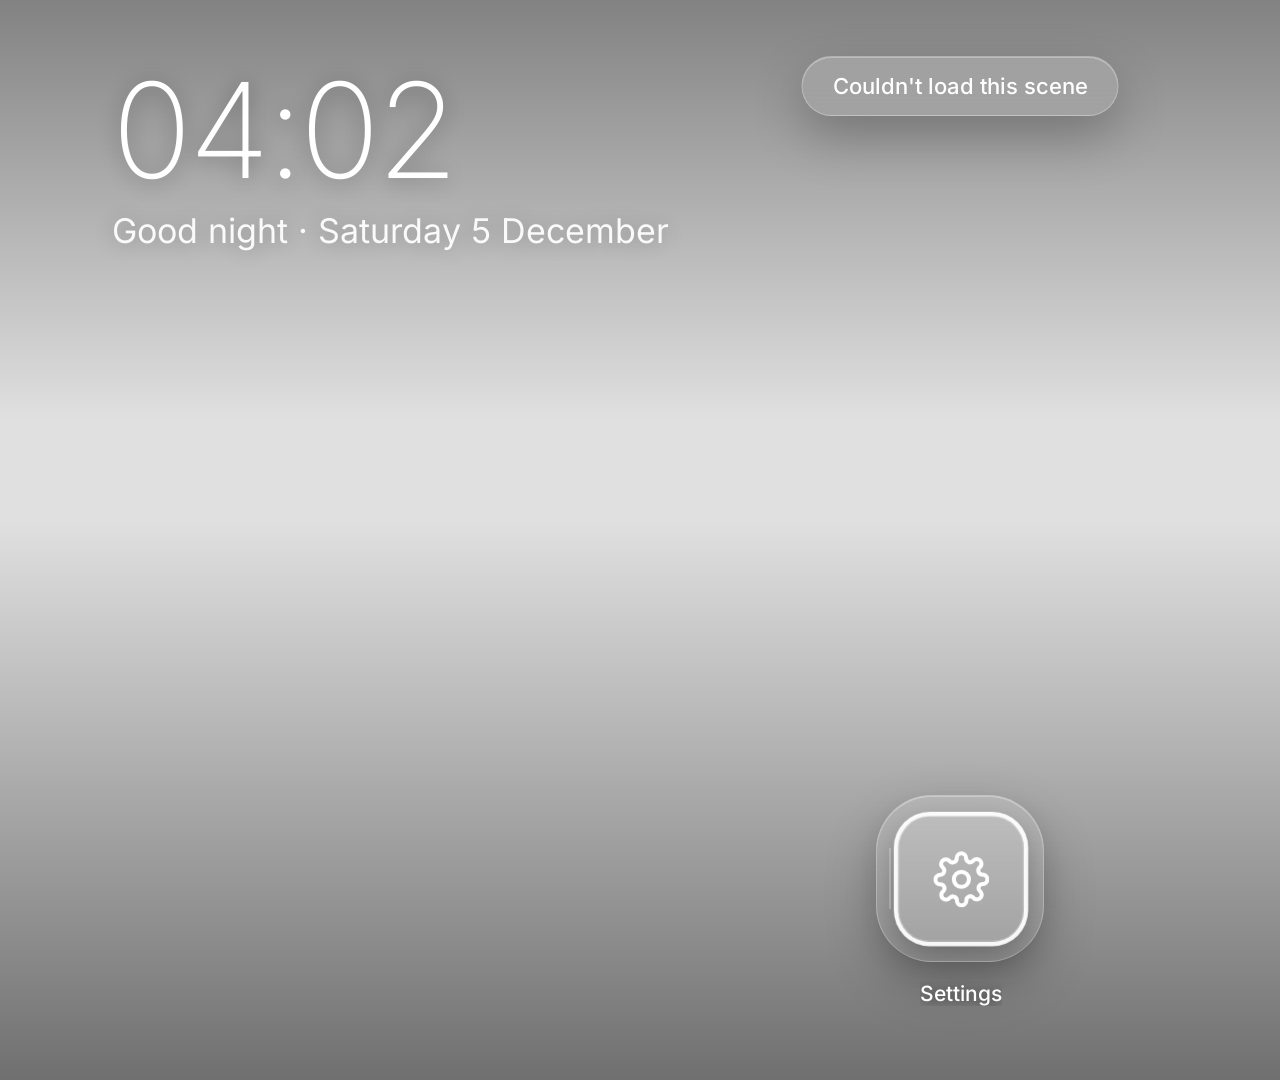
<file: app/index.html>
<!doctype html>
<html lang="en">
  <head>
    <meta charset="utf-8" />
    <!-- This page can run commands as root: no inline scripts, no frames, nothing but
         what it uses. Chromium 79 on webOS doesn't count file: URLs as 'self'. -->
    <meta http-equiv="Content-Security-Policy" content="default-src 'none'; script-src 'self' file:; style-src 'self' file: 'unsafe-inline'; font-src 'self' file:; img-src 'self' file: data: https:; media-src 'self' file: https:; connect-src https:; frame-src 'none'; object-src 'none'; base-uri 'none'; form-action 'none'" />
    <title>Aerial Home</title>
    <link rel="stylesheet" href="styles.css" />
  </head>
  <body>
    <div id="aerial"></div>
    <script src="data.js"></script>
    <script src="i18n.js"></script>
    <script src="app.js"></script>
  </body>
</html>
</file>
<file: app/styles.css>
/* Aerial Home. Targets Chromium 79 (webOS 6): no `inset`, no flex `gap`, no :is()/:where(). */

@font-face {
  font-family: Inter;
  src: url(assets/inter-latin-wght.woff2) format("woff2");
  font-weight: 100 900;
}

html,
body {
  margin: 0;
  width: 1920px;
  height: 1080px;
  overflow: hidden;
  background: transparent;
}

#aerial {
  position: fixed;
  left: 0;
  top: 0;
  width: 1920px;
  height: 1080px;
  font-family: Inter, sans-serif;
  color: #fff;
  overflow: hidden;
  cursor: default;
  --ic: 112px;
  --glass-a: rgba(255, 255, 255, 0.16);
  --glass-b: rgba(255, 255, 255, 0.07);
  --glass-line: rgba(255, 255, 255, 0.26);
}

#aerial video,
#aerial .layer {
  position: absolute;
  left: 0;
  top: 0;
  width: 1920px;
  height: 1080px;
}
#aerial video {
  object-fit: cover;
}
#aerial .layer {
  pointer-events: none;
}
#aerial .dimmer,
#aerial .fade {
  background: #000;
  opacity: 0;
  transition: opacity 0.4s ease;
}
#aerial .scrim-top {
  height: 420px;
  background: linear-gradient(rgba(0, 0, 0, 0.42), rgba(0, 0, 0, 0));
  transition: opacity 0.6s ease;
}
#aerial .scrim-bottom {
  top: auto;
  bottom: 0;
  height: 560px;
  background: linear-gradient(rgba(0, 0, 0, 0), rgba(0, 0, 0, 0.5));
  transition: opacity 0.6s ease;
}
/* First frame of the next clip: crossfades over the outgoing clip and covers the
   decoder switch until the new clip moves. */
#aerial .poster {
  object-fit: cover;
  opacity: 0;
  transition: opacity 0.6s ease;
}
#aerial .poster.show {
  opacity: 1;
}
#aerial .poster.now {
  transition: none;
}

/* Clean view (Back on the dock): only the video stays. */
#aerial.clean .scrim-top,
#aerial.clean .scrim-bottom,
#aerial.clean .dimmer {
  opacity: 0 !important;
}
#aerial.clean .info {
  opacity: 0 !important;
  transform: translateY(-120px);
}
#aerial.clean .dock {
  transform: translateY(calc(var(--ic) + 260px));
}

#aerial .glass {
  background: linear-gradient(180deg, var(--glass-a), var(--glass-b));
  border: 1.5px solid var(--glass-line);
  box-shadow: inset 0 1px 0 rgba(255, 255, 255, 0.3), 0 20px 50px rgba(0, 0, 0, 0.25);
}

/* ------------------------------------------------------------------ info */
#aerial .info {
  position: absolute;
  left: 112px;
  top: 64px;
  text-shadow: 0 2px 24px rgba(0, 0, 0, 0.35);
  transition: opacity 0.45s ease, transform 0.55s cubic-bezier(0.2, 0.8, 0.2, 1);
}
#aerial .time {
  font-size: 132px;
  font-weight: 200;
  letter-spacing: -3px;
  line-height: 1;
}
#aerial .time small {
  font-size: 44px;
  font-weight: 300;
  letter-spacing: 0;
  margin-left: 14px;
}
#aerial .greet {
  font-size: 34px;
  font-weight: 400;
  opacity: 0.92;
  margin-top: 14px;
}
#aerial .weather {
  display: flex;
  align-items: center;
  margin-top: 22px;
  font-size: 30px;
  opacity: 0.95;
}
#aerial .weather b {
  font-weight: 600;
  margin-right: 12px;
}
#aerial .weather svg {
  width: 34px;
  height: 34px;
  margin-right: 12px;
}

/* ----------------------------------------------------------------- tiles */
/* The focus ring is its own layer that fades, so moving focus only animates
   opacity and transform; nothing has to repaint a shadow. */
#aerial .ic {
  width: var(--ic);
  height: var(--ic);
  border-radius: calc(var(--ic) / 4);
  overflow: hidden;
  display: flex;
  align-items: center;
  justify-content: center;
  background: rgba(255, 255, 255, 0.12);
  box-shadow: 0 10px 30px rgba(0, 0, 0, 0.35);
  box-sizing: border-box;
  transition: transform 0.2s ease;
  will-change: transform;
}
#aerial .ring {
  position: absolute;
  left: 0;
  top: 0;
  width: var(--ic);
  height: var(--ic);
  border-radius: calc(var(--ic) / 4);
  box-shadow: 0 0 0 4px rgba(255, 255, 255, 0.95);
  opacity: 0;
  transition: opacity 0.2s ease, transform 0.2s ease;
  will-change: transform, opacity;
  pointer-events: none;
}
#aerial .ic img {
  width: 100%;
  height: 100%;
  object-fit: cover;
}
#aerial .ic span {
  font-size: calc(var(--ic) / 3.7);
  font-weight: 800;
  letter-spacing: 0.5px;
}
#aerial .ic svg {
  width: 46%;
  height: 46%;
}
#aerial .ic.input {
  background: linear-gradient(160deg, #3a3d46, #22242a);
  flex-direction: column;
}
#aerial .ic.input svg {
  width: 40%;
  height: 40%;
}
#aerial .ic.input em {
  font-style: normal;
  font-size: 16px;
  font-weight: 600;
  opacity: 0.8;
  margin-top: 4px;
}
#aerial .ic.tool {
  background: rgba(255, 255, 255, 0.14);
  border: 1.5px solid rgba(255, 255, 255, 0.22);
}

/* Chosen icons (Settings → Icons). "logo": a coloured logo on a light tile;
   "mono": any logo forced to white on glass, the uniform monochrome style. */
#aerial .ic.logo,
#aerial .rimg.logo {
  background: linear-gradient(180deg, #ffffff, #e8ebf0);
}
#aerial .ic.logo img,
#aerial .rimg.logo img {
  width: 70%;
  height: 70%;
  object-fit: contain;
}
#aerial .ic.mono,
#aerial .rimg.mono {
  background: linear-gradient(180deg, var(--glass-a), var(--glass-b));
  border: 1.5px solid var(--glass-line);
}
#aerial .ic.mono img,
#aerial .rimg.mono img {
  width: 48%;
  height: 48%;
  object-fit: contain;
  filter: brightness(0) invert(1);
}
#aerial .ic.mono span {
  font-size: calc(var(--ic) / 2.5);
  font-weight: 300;
}
#aerial .rimg.mono span {
  font-size: 28px;
  font-weight: 400;
}

/* ------------------------------------------------------------------ dock */
#aerial .dock {
  position: absolute;
  left: 0;
  width: 1920px;
  bottom: 118px;
  display: flex;
  justify-content: center;
  transition: opacity 0.35s ease, transform 0.5s cubic-bezier(0.2, 0.8, 0.2, 1);
}
/* One spacing unit (28px) around and between icons; the pill's radius is the
   icon radius plus that unit, so the corners stay concentric. */
#aerial .dock-inner {
  display: flex;
  align-items: center;
  padding: 26.5px 12.5px;
  border-radius: calc(var(--ic) / 4 + 28px);
  transition: background 0.3s ease, border-color 0.3s ease;
}
#aerial .dock.floating .dock-inner {
  background: none;
  box-shadow: none;
  border-color: transparent;
}
#aerial .app {
  position: relative;
  width: var(--ic);
  height: var(--ic);
  margin: 0 14px;
}
#aerial .sep {
  width: 1.5px;
  height: calc(var(--ic) * 0.55);
  background: rgba(255, 255, 255, 0.3);
}
#aerial .lbl {
  position: absolute;
  top: calc(var(--ic) + 46px);
  left: 50%;
  transform: translateX(-50%);
  max-width: 180px;
  overflow: hidden;
  text-overflow: ellipsis;
  white-space: nowrap;
  font-size: 21px;
  font-weight: 500;
  opacity: 0;
  transition: opacity 0.2s ease;
  text-shadow: 0 2px 12px rgba(0, 0, 0, 0.5);
}
#aerial .dock.labels-always .lbl {
  opacity: 0.85;
}
#aerial .dock.active .app.on .ic,
#aerial .dock.active .app.on .ring {
  transform: scale(1.12);
}
#aerial .dock.active .app.on .ring,
#aerial .dock.active .app.on .lbl {
  opacity: 1;
}
#aerial .dock.labels-never .lbl,
#aerial .dock.lifted .lbl {
  opacity: 0 !important;
}
#aerial .dock.dim {
  opacity: 0.35;
  transform: translateY(24px);
}
#aerial .dock.lifted {
  transform: translateY(calc(-1 * var(--lift, 410px)));
}
#aerial .dock.hidden {
  opacity: 0;
  pointer-events: none;
}

/* ---------------------------------------------------- drawer ("More apps") */
#aerial .drawer {
  position: absolute;
  left: 96px;
  width: 1728px;
  bottom: 56px;
  box-sizing: border-box;
  border-radius: 56px;
  padding-top: 28px;
  opacity: 0;
  transform: translateY(80px);
  transition: opacity 0.3s ease, transform 0.35s ease;
  pointer-events: none;
}
#aerial .drawer.open {
  opacity: 1;
  transform: translateY(0);
  pointer-events: auto;
}
#aerial .drawer h3 {
  font-size: 18px;
  font-weight: 600;
  letter-spacing: 2.5px;
  text-transform: uppercase;
  opacity: 0.65;
  margin: 0 0 6px 72px;
}
#aerial .grid-wrap {
  overflow: hidden;
  position: relative;
}
#aerial .grid {
  width: 1584px;
  margin: 0 auto;
  padding-top: 16px;
  display: flex;
  flex-wrap: wrap;
  transition: transform 0.25s ease;
}
#aerial .cell {
  position: relative;
  width: 176px;
  height: calc(var(--ic) + 48px);
  margin-bottom: 28px;
  display: flex;
  flex-direction: column;
  align-items: center;
}
#aerial .cell .tile {
  position: relative;
  width: var(--ic);
  height: var(--ic);
}
#aerial .cell .cl {
  font-size: 20px;
  font-weight: 500;
  margin-top: 14px;
  max-width: 168px;
  white-space: nowrap;
  overflow: hidden;
  text-overflow: ellipsis;
  opacity: 0.8;
}
#aerial .cell.on .ic,
#aerial .cell.on .ring {
  transform: scale(1.1);
}
#aerial .cell.on .ring,
#aerial .cell.on .cl {
  opacity: 1;
}

/* ---------------------------------------------------------- scene picker */
#aerial .scenes {
  position: absolute;
  left: 0;
  width: 1920px;
  bottom: 330px;
  opacity: 0;
  transform: translateY(30px);
  transition: opacity 0.3s ease, transform 0.3s ease;
  pointer-events: none;
}
#aerial .scenes.open {
  opacity: 1;
  transform: translateY(0);
  pointer-events: auto;
}
#aerial .strip {
  display: flex;
  align-items: flex-start;
  padding: 12px 0;
  transition: transform 0.3s ease;
}
#aerial .scene {
  width: 264px;
  margin: 0 14px;
  flex: none;
  transition: transform 0.2s ease;
}
#aerial .thumb {
  width: 264px;
  height: 148px;
  border-radius: 24px;
  overflow: hidden;
  box-shadow: 0 10px 30px rgba(0, 0, 0, 0.4);
  border: 3px solid transparent;
  box-sizing: border-box;
  background: #111;
}
#aerial .thumb img {
  width: 100%;
  height: 100%;
  object-fit: cover;
  display: block;
}
#aerial .stitle {
  font-size: 21px;
  font-weight: 500;
  margin-top: 12px;
  text-align: center;
  opacity: 0.8;
  text-shadow: 0 2px 12px rgba(0, 0, 0, 0.5);
  white-space: nowrap;
  overflow: hidden;
  text-overflow: ellipsis;
}
#aerial .scene.playing .stitle:before {
  content: "\25B6  ";
  font-size: 16px;
}
#aerial .scene.on {
  transform: translateY(-8px) scale(1.06);
}
#aerial .scene.on .thumb {
  border-color: rgba(255, 255, 255, 0.95);
}
#aerial .scene.on .stitle {
  opacity: 1;
}

/* -------------------------------------------------------------- settings */
#aerial .shade {
  background: rgba(0, 0, 0, 0.45);
  opacity: 0;
  transition: opacity 0.3s ease;
}
#aerial .shade.open {
  opacity: 1;
  pointer-events: auto;
}
#aerial .win {
  position: absolute;
  left: 240px;
  top: 140px;
  width: 1440px;
  height: 800px;
  border-radius: 56px;
  box-sizing: border-box;
  padding: 28px;
  display: flex;
  opacity: 0;
  transform: scale(0.96);
  transition: opacity 0.3s ease, transform 0.3s ease;
  pointer-events: none;
}
#aerial .win.open {
  opacity: 1;
  transform: scale(1);
  pointer-events: auto;
}
#aerial .side {
  width: 360px;
  display: flex;
  flex-direction: column;
}
#aerial .side h1 {
  font-size: 40px;
  font-weight: 600;
  margin: 14px 0 22px 24px;
  letter-spacing: -0.5px;
}
#aerial .nav {
  height: 64px;
  border-radius: 28px;
  display: flex;
  align-items: center;
  padding: 0 24px;
  margin-bottom: 6px;
  font-size: 25px;
  font-weight: 500;
  transition: background 0.15s ease, color 0.15s ease;
}
#aerial .nav svg {
  width: 28px;
  height: 28px;
  margin-right: 18px;
  flex: none;
}
#aerial .nav.sel {
  background: rgba(255, 255, 255, 0.16);
}
#aerial .nav.on {
  background: rgba(255, 255, 255, 0.94);
  color: #111;
}
#aerial .nav.on svg * {
  stroke: #111;
}
#aerial .vline {
  width: 1.5px;
  background: rgba(255, 255, 255, 0.18);
  margin: 12px 28px;
}
#aerial .pane {
  flex: 1;
  display: flex;
  flex-direction: column;
  overflow: hidden;
}
#aerial .pane h2 {
  font-size: 40px;
  font-weight: 600;
  margin: 14px 0 6px 0;
  letter-spacing: -0.5px;
}
#aerial .pane .sub {
  font-size: 21px;
  opacity: 0.68;
  margin-bottom: 20px;
}
#aerial .rows-wrap {
  flex: 1;
  overflow: hidden;
  position: relative;
}
#aerial .rows {
  position: absolute;
  left: 0;
  top: 0;
  right: 0;
  transition: transform 0.2s ease;
}
#aerial .row {
  min-height: 84px;
  border-radius: 28px;
  display: flex;
  align-items: center;
  padding: 12px 28px;
  box-sizing: border-box;
  margin-bottom: 6px;
  transition: background 0.15s ease;
}
#aerial .row.on {
  background: rgba(255, 255, 255, 0.16);
  box-shadow: inset 0 0 0 3px rgba(255, 255, 255, 0.9);
}
#aerial .row.moving {
  background: rgba(255, 255, 255, 0.3);
}
#aerial .row.off {
  opacity: 0.55;
}
#aerial .row.off.on {
  opacity: 1;
}
#aerial .row .txt {
  flex: 1;
  min-width: 0;
}
#aerial .row .lab {
  font-size: 26px;
  font-weight: 500;
  white-space: nowrap;
  overflow: hidden;
  text-overflow: ellipsis;
}
#aerial .row .desc {
  font-size: 19px;
  opacity: 0.65;
  margin-top: 4px;
}
#aerial .row .val {
  font-size: 24px;
  font-weight: 500;
  opacity: 0.9;
  display: flex;
  align-items: center;
  white-space: nowrap;
}
#aerial .row .val i {
  font-style: normal;
  opacity: 0.5;
  margin: 0 12px;
  font-size: 22px;
}
#aerial .rimg {
  width: 64px;
  height: 64px;
  border-radius: 16px;
  overflow: hidden;
  margin-right: 22px;
  flex: none;
  display: flex;
  align-items: center;
  justify-content: center;
  background: rgba(255, 255, 255, 0.12);
}
#aerial .rimg img {
  width: 100%;
  height: 100%;
  object-fit: cover;
}
#aerial .rimg span {
  font-size: 17px;
  font-weight: 800;
}
#aerial .rimg svg {
  width: 34px;
  height: 34px;
}
#aerial .rimg.wide {
  width: 114px;
}
#aerial .row input.isearch {
  width: 100%;
  box-sizing: border-box;
  background: none;
  border: 0;
  border-bottom: 2px solid rgba(255, 255, 255, 0.4);
  color: #fff;
  font: inherit;
  font-size: 26px;
  font-weight: 500;
  padding: 2px 0 4px;
  outline: none;
}
#aerial .row input.isearch:focus {
  border-bottom-color: #fff;
}
#aerial .head {
  font-size: 18px;
  font-weight: 600;
  letter-spacing: 2.5px;
  text-transform: uppercase;
  opacity: 0.6;
  padding: 18px 28px 10px;
}
#aerial .sw {
  width: 66px;
  height: 38px;
  border-radius: 19px;
  background: rgba(255, 255, 255, 0.22);
  position: relative;
  flex: none;
  transition: background 0.2s ease;
}
#aerial .sw:after {
  content: "";
  position: absolute;
  top: 4px;
  left: 4px;
  width: 30px;
  height: 30px;
  border-radius: 15px;
  background: #fff;
  transition: transform 0.2s ease;
  box-shadow: 0 2px 6px rgba(0, 0, 0, 0.3);
}
#aerial .sw.yes {
  background: #34c759;
}
#aerial .sw.yes:after {
  transform: translateX(28px);
}
#aerial .hint {
  font-size: 19px;
  opacity: 0.6;
  padding: 14px 4px 4px;
}
#aerial .close {
  position: absolute;
  right: 28px;
  top: 28px;
  width: 64px;
  height: 64px;
  border-radius: 32px;
  display: none;
  align-items: center;
  justify-content: center;
  background: rgba(255, 255, 255, 0.14);
}
#aerial .close svg {
  width: 26px;
  height: 26px;
}
#aerial .close.hot {
  background: rgba(255, 255, 255, 0.94);
}
#aerial .close.hot svg * {
  stroke: #111;
}

/* ----------------------------------------------------------------- toast */
#aerial .toast {
  position: absolute;
  left: 50%;
  top: 56px;
  transform: translate(-50%, -20px);
  padding: 16px 30px;
  border-radius: 30px;
  font-size: 22px;
  font-weight: 500;
  opacity: 0;
  transition: opacity 0.25s ease, transform 0.25s ease;
  pointer-events: none;
  white-space: nowrap;
}
#aerial .toast.show {
  opacity: 1;
  transform: translate(-50%, 0);
}

/* Scene pictures: the preview lies over a drawn placeholder, which shows for scenes
   without a preview and whenever the preview can't load. */
#aerial .art {
  position: relative;
}
#aerial .art svg {
  position: absolute;
  left: 50%;
  top: 50%;
  width: 34px;
  height: 34px;
  margin: -17px 0 0 -17px;
  opacity: 0.45;
}
#aerial .thumb.art svg {
  width: 56px;
  height: 56px;
  margin: -28px 0 0 -28px;
}
#aerial .art img {
  position: absolute;
  left: 0;
  top: 0;
  width: 100%;
  height: 100%;
  object-fit: cover;
}
</file>
